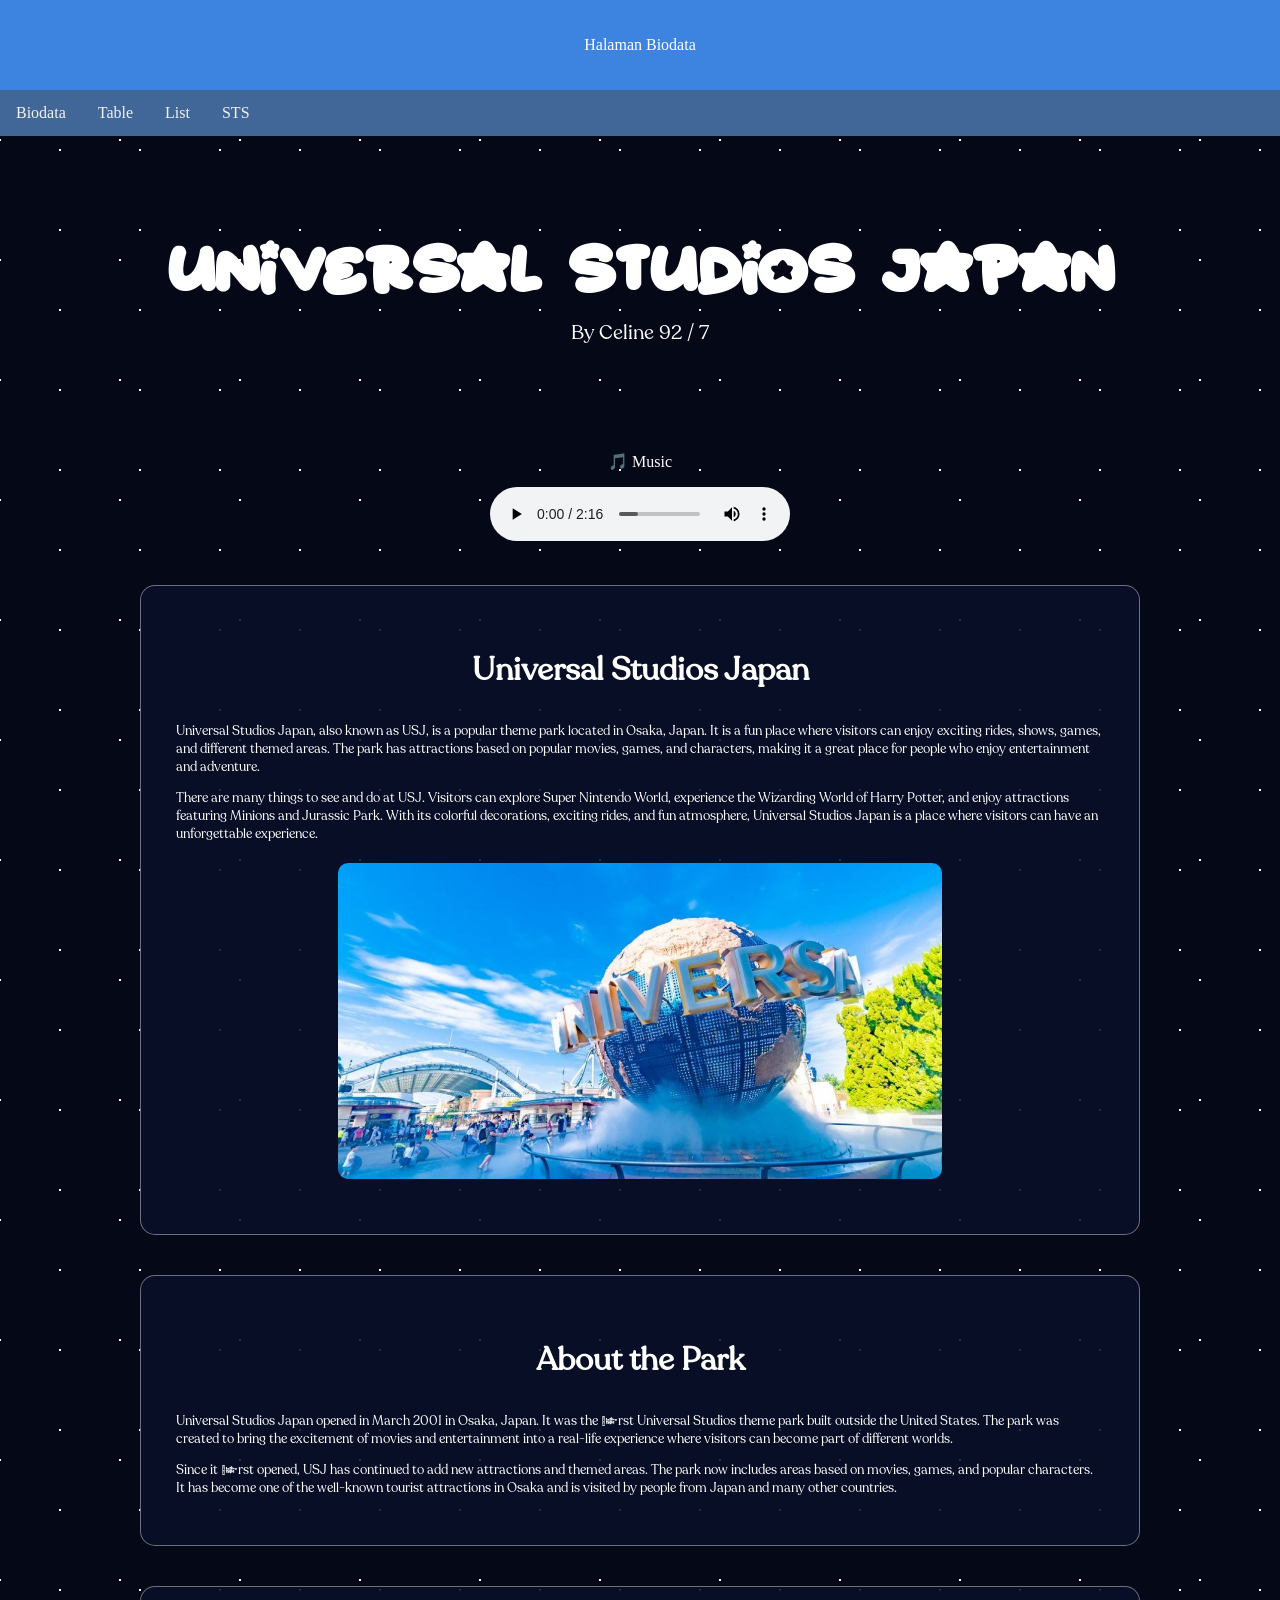
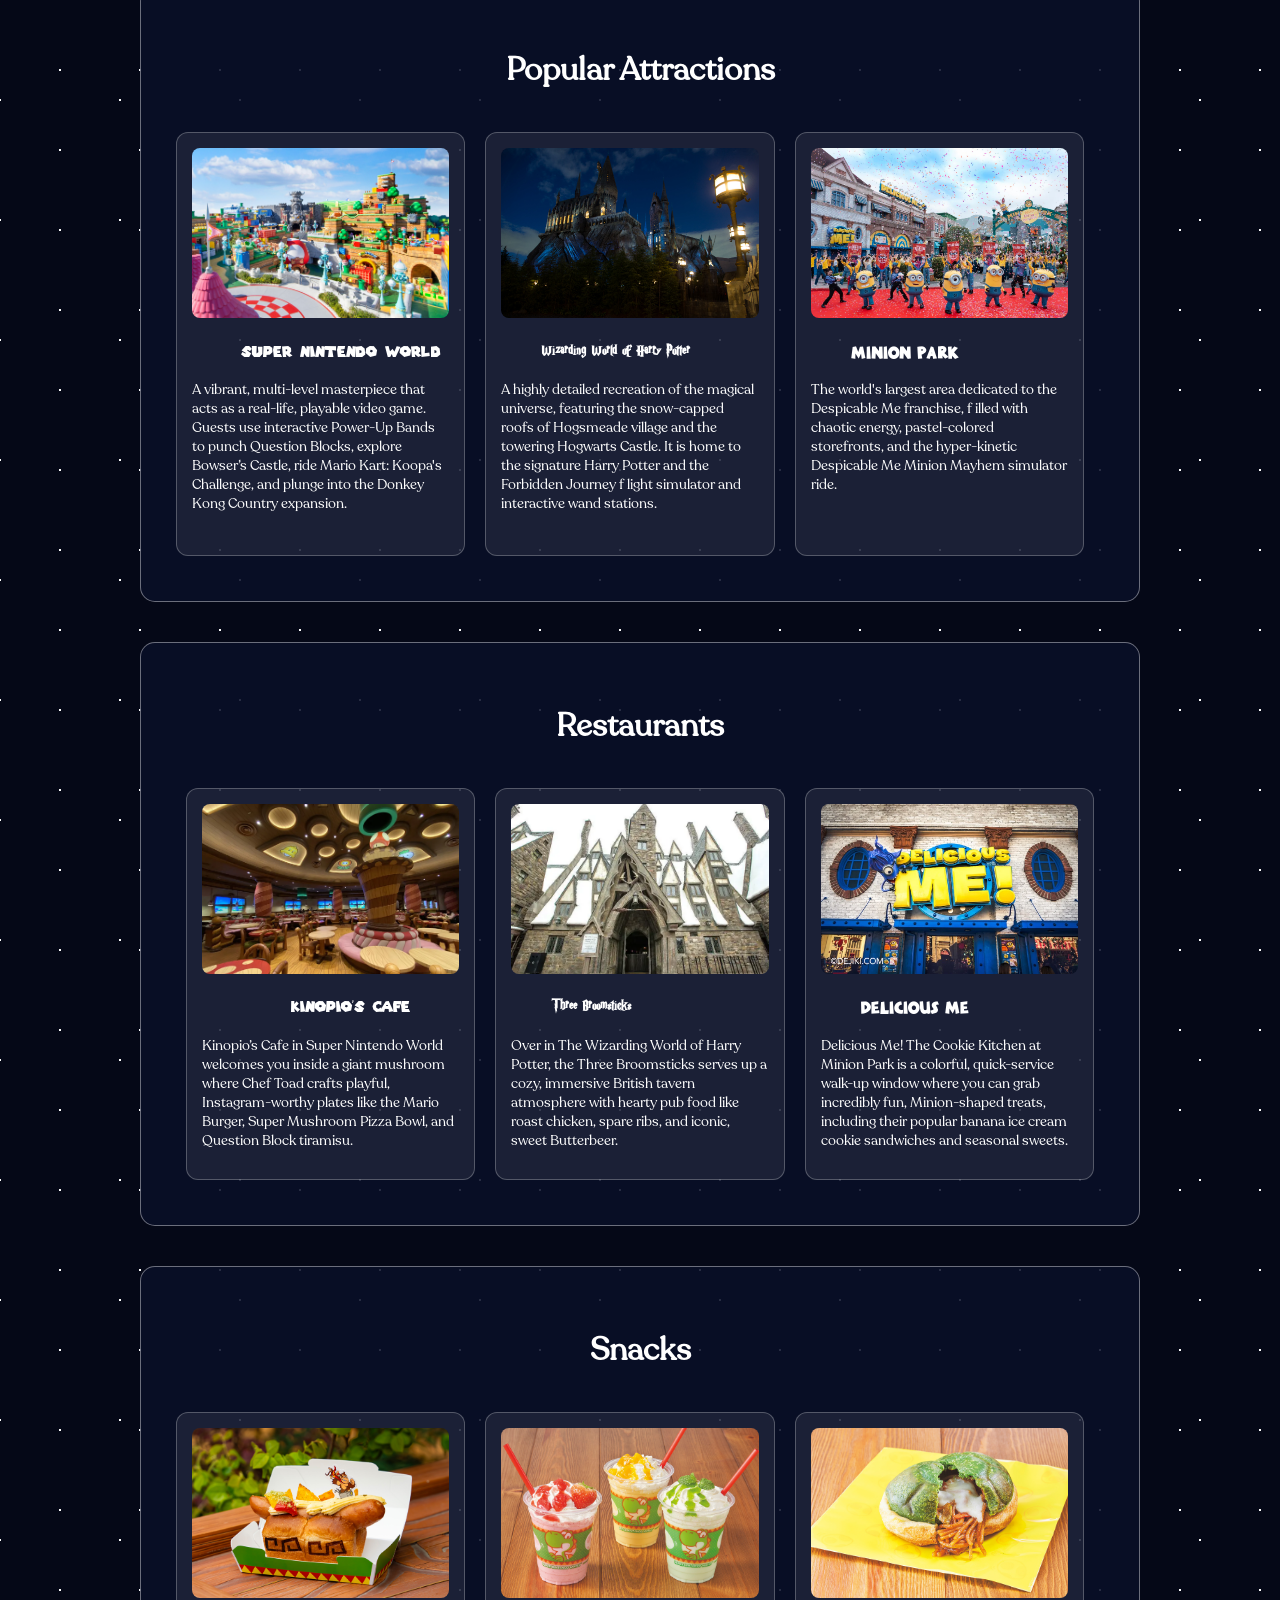
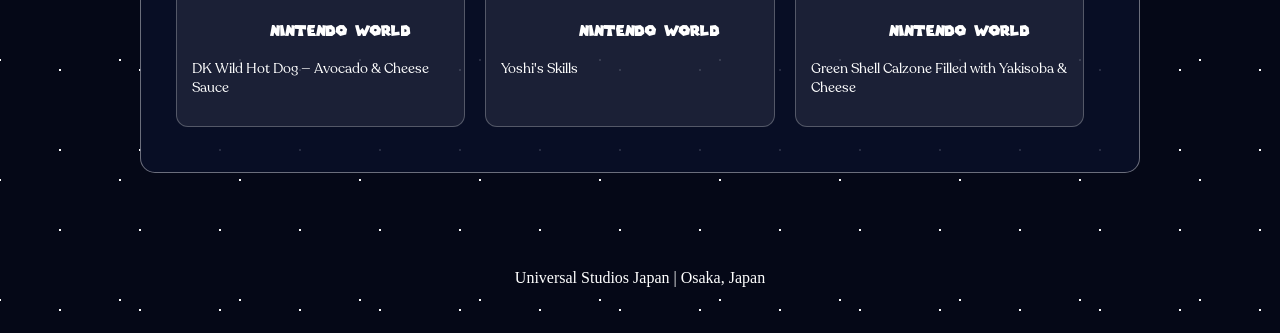
<file: sts_92_7.html>
<!DOCTYPE html>
<html>
<head>
    <title>Universal Studios Japan</title>
    <link rel="stylesheet" href="sts_92_7.css">
</head>

<body>
        <div class="header">
            <p>Halaman Biodata</p>
        </div>
        <div class="topnav">
            <a href="index.html">Biodata</a>
            <a href="tablemerge.html">Table</a>
            <a href="list.html">List</a>
            <a href="sts_92_7.html">STS</a>
        </div>
<body>

    <header>
        <h1>Universal Studios Japan</h1>
        <p>By Celine 92 / 7</p>
    </header>

    </head>
    


    <center>
    <div class="music">
    <p>🎵 Music</p>
    <audio controls loop>
        <source src="melodicomelodica-stars-in-the-night-sky-491381.mp3" type="audio/mpeg">
    </audio>
    </div>
    </center>

    <main>

        <section id="home" class="box">
            <h2>Universal Studios Japan</h2>

            <p>
                Universal Studios Japan, also known as USJ, is a popular theme park located in Osaka, Japan. It is a fun place where visitors can enjoy exciting rides, shows, games, and different themed areas. The park has attractions based on popular movies, games, and characters, making it a great place for people who enjoy entertainment and adventure.
            </p>

            <p>
                There are many things to see and do at USJ. Visitors can explore Super Nintendo World, experience the Wizarding World of Harry Potter, and enjoy attractions featuring Minions and Jurassic Park. With its colorful decorations, exciting rides, and fun atmosphere, Universal Studios Japan is a place where visitors can have an unforgettable experience.
            </p>

            <img src="UnivrslStudioJpn.jpg" alt="Universal Studios Japan">

        </section>


        <section id="about" class="box">
            <h2>About the Park</h2>

            <p>
                Universal Studios Japan opened in March 2001 in Osaka, Japan. It was the first Universal Studios theme park built outside the United States. The park was created to bring the excitement of movies and entertainment into a real-life experience where visitors can become part of different worlds.
            </p>

            <p>
                Since it first opened, USJ has continued to add new attractions and themed areas. The park now includes areas based on movies, games, and popular characters. It has become one of the well-known tourist attractions in Osaka and is visited by people from Japan and many other countries.
            </p>


        </section>


        <section id="attractions" class="box">
            <h2>Popular Attractions</h2>

            <div class="attractions">

                <div class="card">
                    <img src="nintendo.jpeg" alt="Super Nintendo World">
                    <h3 class="titletextnin">Super Nintendo World</h3>

                    <p>
                        A vibrant, multi-level masterpiece that acts as a real-life, playable video game. Guests use interactive Power-Up Bands to punch Question Blocks, explore Bowser’s Castle, ride Mario Kart: Koopa's Challenge, and plunge into the Donkey Kong Country expansion.
                    </p>
                </div>


                <div class="card">
                    <img src="harrypotter.jpg" alt="Harry Potter area">
                    <h3 class="titletexthp">Wizarding World of Harry Potter</h3>

                    <p>
                        A highly detailed recreation of the magical universe, featuring the snow-capped roofs of Hogsmeade village and the towering Hogwarts Castle. It is home to the signature Harry Potter and the Forbidden Journey f light simulator and interactive wand stations.
                    </p>
                </div>


                <div class="card">
                    <img src="minions.avif" alt="Minion Park">
                    <h3 class="titletextmin">Minion Park</h3>

                    <p>
                        The world's largest area dedicated to the Despicable Me franchise, f illed with chaotic energy, pastel-colored storefronts, and the hyper-kinetic Despicable Me Minion Mayhem simulator ride.
                    </p>
                </div>


                <div class="card">
                    <img src="hollywood.jpg" alt="Hollywood">
                    <h3 class="titletexthlw">Hollywood</h3>

                    <p>
                    Located directly at the park entrance, this zone immerses you in the glamorous Golden Age of American cinema with California palm trees, art deco architecture, and star-studded walk ways. It functions as the park's main hub for shopping, dining, and live street entertainment.
                    </p>
                </div>


                <div class="card">
                    <img src="jp.jpg" alt="Jurassic Park">
                    <h3 class="titletextjur">Jurassic Park</h3>

                    <p>
                    This zone drops you straight into a dense, prehistoric tropical jungle where genetically engineered dinosaurs roam. It completely replicates the look and tension of Steven Spielberg's legendary sci-fi franchise.
                    </p>
                </div>


                <div class="card">
                    <img src="amity.jpg" alt="Amity Village">
                    <h3 class="titletextav">Amity Village</h3>

                    <p>
                    Based on the classic 1975 thriller Jaws, this zone is a beautifully crafted replica of a quaint, coastal New England harbor town that is terrorized by a giant great white shark.
                    </p>
                </div>
                
                <label for="slide2" class="arrow right">&#10095;</label>
                
            </div>
        </section>


<section id="restaurants" class="box">
            <h2>Restaurants</h2>
            
            <div class="attractions">

                <div class="card">
                    <img src="kinopio.webp" alt="Kinopio'scafe">
                    <h3 class="titletextnin">Kinopio's Cafe</h3>

                    <p>
                    Kinopio’s Cafe in Super Nintendo World welcomes you inside a giant mushroom where Chef Toad crafts playful, Instagram-worthy plates like the Mario Burger, Super Mushroom Pizza Bowl, and Question Block tiramisu.
                    </p>
                </div>


                <div class="card">
                    <img src="threebroomsticks.webp" alt="Harry Potter area">
                    <h3 class="titletexthp">Three Broomsticks</h3>

                    <p>
                    Over in The Wizarding World of Harry Potter, the Three Broomsticks serves up a cozy, immersive British tavern atmosphere with hearty pub food like roast chicken, spare ribs, and iconic, sweet Butterbeer.
                    </p>
                </div>


                <div class="card">
                    <img src="deliciousme.webp" alt="Minion Park">
                    <h3 class="titletextmin">Delicious Me</h3>

                    <p>
                    Delicious Me! The Cookie Kitchen at Minion Park is a colorful, quick-service walk-up window where you can grab incredibly fun, Minion-shaped treats, including their popular banana ice cream cookie sandwiches and seasonal sweets.
                    </p>
                </div>
        </section>

        

        <section id="snacks" class="box">
        <h2>Snacks</h2>

            <div class="attractions">

                <div class="card">
                    <img src="hotdog.jpg" alt="DK hotdog">
                    <h3 class="titletextnin">Nintendo World</h3>

                    <p>
                    DK Wild Hot Dog — Avocado & Cheese Sauce
                    </p>
                </div>

                <div class="card">
                    <img src="yoshiskils.jpg" alt="Yoshi's Skills">
                    <h3 class="titletextnin">Nintendo World</h3>

                    <p>
                    Yoshi's Skills
                    </p>
                </div>

                <div class="card">
                    <img src="greenshell.jpg" alt="greenshell">
                    <h3 class="titletextnin">Nintendo World</h3>

                    <p>
                    Green Shell Calzone Filled with Yakisoba & Cheese
                    </p>
                </div>

                <div class="card">
                    <img src="churritos.jpg" alt="Harry Potter area">
                    <h3 class="titletexthp">Harry Potter area</h3>

                    <p>
                    Gryffindor, Hufflepuff, Ravenclaw, Slytherin Churritos
                    </p>
                </div>

                <div class="card">
                    <img src="butterbeer.jpg" alt="Harry Potter area">
                    <h3 class="titletexthp">Harry Potter area</h3>

                    <p>
                    Butterbeer
                    </p>
                </div>


                <div class="card">
                    <img src="burger.jpg" alt="Minion Park">
                    <h3 class="titletextmin">Minion Park</h3>

                    <p>
                    Villain-Con Donut Burger — BBQ Pork & Bacon
                    </p>
                </div>

                <div class="card">
                    <img src="miniondonut.jpg" alt="Minion Park">
                    <h3 class="titletextmin">Minion Park</h3>

                    <p>
                    Minion Donut — Banana Cream
                    </p>
                </div>

                <div class="card">
                    <img src="cookieminion.jpg" alt="Minion Park">
                    <h3 class="titletextmin">Minion Park</h3>

                    <p>
                    Minion Cookie Sandwich Banana Ice Cream & Fruits

                    </p>
                </div>

        </section>
    </main>

    <footer>
        <p>Universal Studios Japan | Osaka, Japan</p>
    </footer>

</body>
</html>
</file>
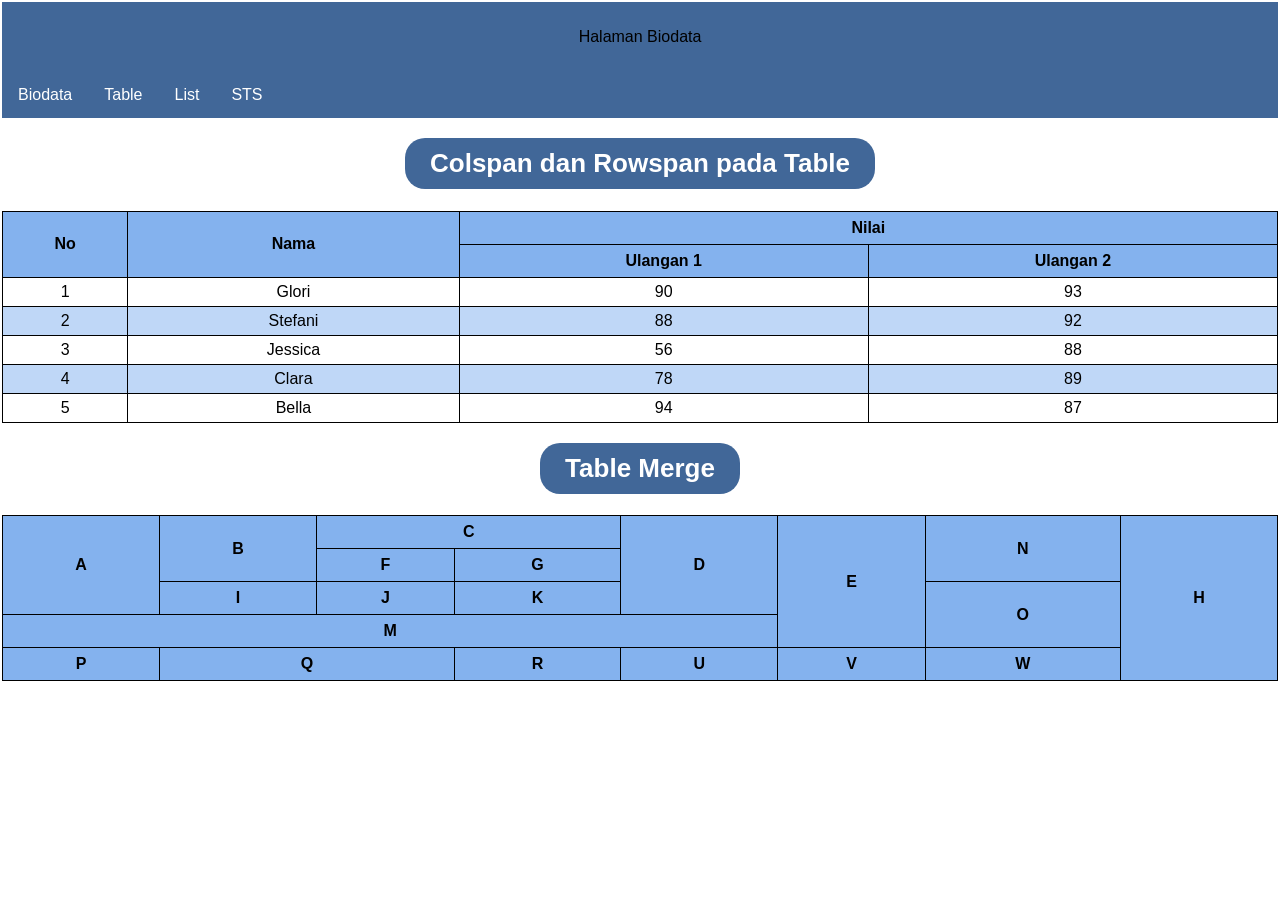
<file: tablemerge.html>
<!DOCTYPE html>
<html lang="id">
<head>
    <meta charset="UTF-8">
    <meta name="viewport" content="width=device-width, initial-scale=1.0">
    <title>Tugas Table Merge</title>
    <link rel="stylesheet" href="tablemerge.css">
    </head>
    <body>
        <div class="header">
            <p>Halaman Biodata</p>
        </div>
        <div class="topnav">
            <a href="index.html">Biodata</a>
            <a href="tablemerge.html">Table</a>
            <a href="list.html">List</a>
            <a href="sts_92_7.html">STS</a>
        </div>

    <table class="merged-table">

    <h2>Colspan dan Rowspan pada Table</h2>

    <table>
        <tr>
            <th rowspan="2">No</th>
            <th rowspan="2">Nama</th>
            <th colspan="2">Nilai</th>
        </tr>

        <tr>
            <th>Ulangan 1</th>
            <th>Ulangan 2</th>
        </tr>

        <tr>
            <td>1</td>
            <td>Glori</td>
            <td>90</td>
            <td>93</td>
        </tr>

        <tr>
            <td>2</td>
            <td>Stefani</td>
            <td>88</td>
            <td>92</td>
        </tr>

        <tr>
            <td>3</td>
            <td>Jessica</td>
            <td>56</td>
            <td>88</td>
        </tr>

        <tr>
            <td>4</td>
            <td>Clara</td>
            <td>78</td>
            <td>89</td>
        </tr>

        <tr>
            <td>5</td>
            <td>Bella</td>
            <td>94</td>
            <td>87</td>
        </tr>
    </table>

    <h2>Table Merge</h2>

    <table>
        <tr>
            <th rowspan="3">A</th>
            <th rowspan="2">B</th>
            <th colspan="2">C</th>
            <th rowspan="3">D</th>
            <th rowspan="4">E</th>
            <th rowspan="2">N</th>
            <th rowspan="6">H</th>
        </tr>

        <tr>
            <th>F</th>
            <th>G</th>
        </tr>

        <tr>
            <th>I</th>
            <th>J</th>
            <th>K</th>
            <th rowspan="2">O</th>
        </tr>

        <tr>
            <th colspan="5">M</th>
        </tr>

        <tr>
            <th rowspan="2">P</th>
            <th colspan="2">Q</th>
            <th rowspan="2">R</th>
            <th>U</th>
            <th>V</th>
            <th>W</th>
        </tr>
    </table>
</body>
</html>
</file>
<file: sts_92_7.css>
* {
    box-sizing: border-box;
}

html {
    scroll-behavior: smooth;
}
body{
    margin: 0;
}

.header {
    background-color: #3d84e0;
    padding: 20px;
    text-align: center;
}
.topnav{
    overflow: hidden;
    background-color: #416798;
}

.topnav a{
    float: left;
    display: block;
    color: #f2f2f2;
    text-align: center;
    padding: 14px 16px;
    text-decoration: none;
}

.topnav a:hover{
    background-color: #ddd;
    color: rgb(255, 255, 255);
}
@font-face {
        font-family: "waltograph42";
        src: url("waltograph42.otf")
}

@font-face {
        font-family: "starborn";
        src: url("Starborn.otf")
}

@font-face {
        font-family: "hrypotter";
        src: url("HARRYP__.TTF")
}

@font-face {
    font-family: "dunkin";
    src: url("Dunkin.otf");
}

@font-face {
    font-family: "recoleta";
    src: url("Recoleta-RegularDEMO.otf");
}

@font-face {
    font-family: supermario;
    src: url(SuperMario256.ttf);
}

@font-face {
    font-family: minion;
    src: url(THE\ MINION.ttf);
}

body {
    margin: 0;
    background-color: #050817;
    background-image:
        radial-gradient(white 1px, transparent 1px),
        radial-gradient(white 1px, transparent 1px);
    background-size: 80px 80px, 120px 120px;
    background-position: 20px 30px, 60px 80px;
    color: white;
}


header {
    text-align: center;
    padding: 100px 20px 70px;
}

h1 {
    font-size: 55px;
    margin: 0;
    transition: 0.3s;
    font-family: "starborn";
}

h1:hover {
    color: #8fd3ff;
    font-size: 65px;
}

header p {
    font-size: 20px;
    font-family: "recoleta";
    text-align: center;
}


nav {
    text-align: center;
    margin-bottom: 30px;
}

nav a {
    display: inline-block;
    color: white;
    text-decoration: none;
    padding: 12px 25px;
    margin: 5px;
    border: 1px solid white;
    border-radius: 20px;
    transition: 0.3s;
}

nav a:hover {
    background-color: white;
    color: #050817;
    transform: translateY(-4px);
}

main {
    width: 80%;
    max-width: 1000px;
    margin: auto;
    font-family: "recoleta";
    font-size: small;
}


.box {
    background-color: rgba(10, 15, 40, 0.88);
    border: 1px solid rgba(255, 255, 255, 0.4);
    border-radius: 15px;

    padding: 35px;
    margin: 40px auto;

    transition: 0.3s;
}

.box:hover {
    transform: translateY(-5px);
    border-color: white;
    box-shadow: 0 0 25px rgba(255, 255, 255, 0.2);
}


h2 {
    text-align: center;
    font-size: 32px;
    margin-bottom: 30px;
}




h3.titletextnin {
    text-align: center;
    text-indent: 40px;
    line-height: 1.7;
    font-family: "supermario";
}

h3.titletexthp {
    text-align: left;
    text-indent: 40px;
    line-height: 1.7;
    font-family: "hrypotter";
}

h3.titletextmin {
    text-align: left;
    text-indent: 40px;
    line-height: 1.7;
    font-family: "minion";
}

.box > img {
    display: block;
    width: 65%;
    margin: 20px auto;
    border-radius: 10px;
    transition: 0.4s;
}

.box > img:hover {
    transform: scale(1.05);
    box-shadow: 0 0 25px white;
}

.attractions {
    display: flex;
    gap: 20px;
    overflow-x: auto;
    overflow-y: hidden;
    scroll-behavior: smooth;
    scroll-snap-type: x mandatory;
    padding: 10px;
}

.card {
    flex: 0 0 calc((100% - 40px) / 3);
    background-color: rgba(255, 255, 255, 0.08);
    border: 1px solid rgba(255, 255, 255, 0.25);
    border-radius: 12px;
    padding: 15px;
    scroll-snap-align: start;
    transition: 0.3s;
}

.card:hover {
    transform: translateY(-10px);
    background-color: rgba(255, 255, 255, 0.15);
    box-shadow: 0 0 20px rgba(255, 255, 255, 0.3);
}


.card img {
    width: 100%;
    height: 170px;
    object-fit: cover;
    border-radius: 8px;
    transition: 0.3s;
}

.card img:hover {
    transform: scale(1.05);
    box-shadow: 0 0 20px white;
}

.card p {
    font-size: 14px;
}


footer {
    text-align: center;
    padding: 30px;
    margin-top: 50px;
}

footer p {
    text-align: center;
    text-indent: 0;
}
</file>
<file: tablemerge.css>
body{
    margin: 0;
}

.header {
    background-color: #3d84e0;
    padding: 20px;
    text-align: center;
}
.topnav{
    overflow: hidden;
    background-color: #416798;
}

.topnav a{
    float: left;
    display: block;
    color: #f2f2f2;
    text-align: center;
    padding: 14px 16px;
    text-decoration: none;
}

.topnav a:hover{
    background-color: #ddd;
    color: rgb(255, 255, 255);
}
table, th, td {
    border: 1px solid;
    border-collapse: collapse;
}

table {
    width: 100%;
}

th {
    height: 30px;
    background-color: #84b2ee;
}

td {
    text-align: center;
    padding: 5px;
}

tr:nth-child(even) {
    background-color: #bfd7f7;
}

tr:hover {
    background-color: #84b2ee;
}

th:hover {
    background-color: lightblue;
}

body {
    font-family: Arial, sans-serif;
    margin: 0;
    padding: 2px;
    text-align: center;
}

.header {
    background-color: #416798;
    padding: 10px;
}

.topnav {
    background-color: #416798;
    overflow: hidden;
}

.topnav a {
    float: left;
    display: block;
    color: white;
    padding: 14px 16px;
    text-decoration: none;
}

.topnav a:hover {
    background-color: #ddd;
    color: black;
}

h2 {
    font-family: Arial, Helvetica, sans-serif;
    display: inline-block;
    background: #416798;
    color: white;
    padding: 10px 25px;
    font-size: 26px;
    font-weight: bold;
    border-radius: 20px;
    margin-top: 20px;
}

.footer {
    background-color:  #416798;
    text-align: center;
    padding: 5px;
}
</file>
